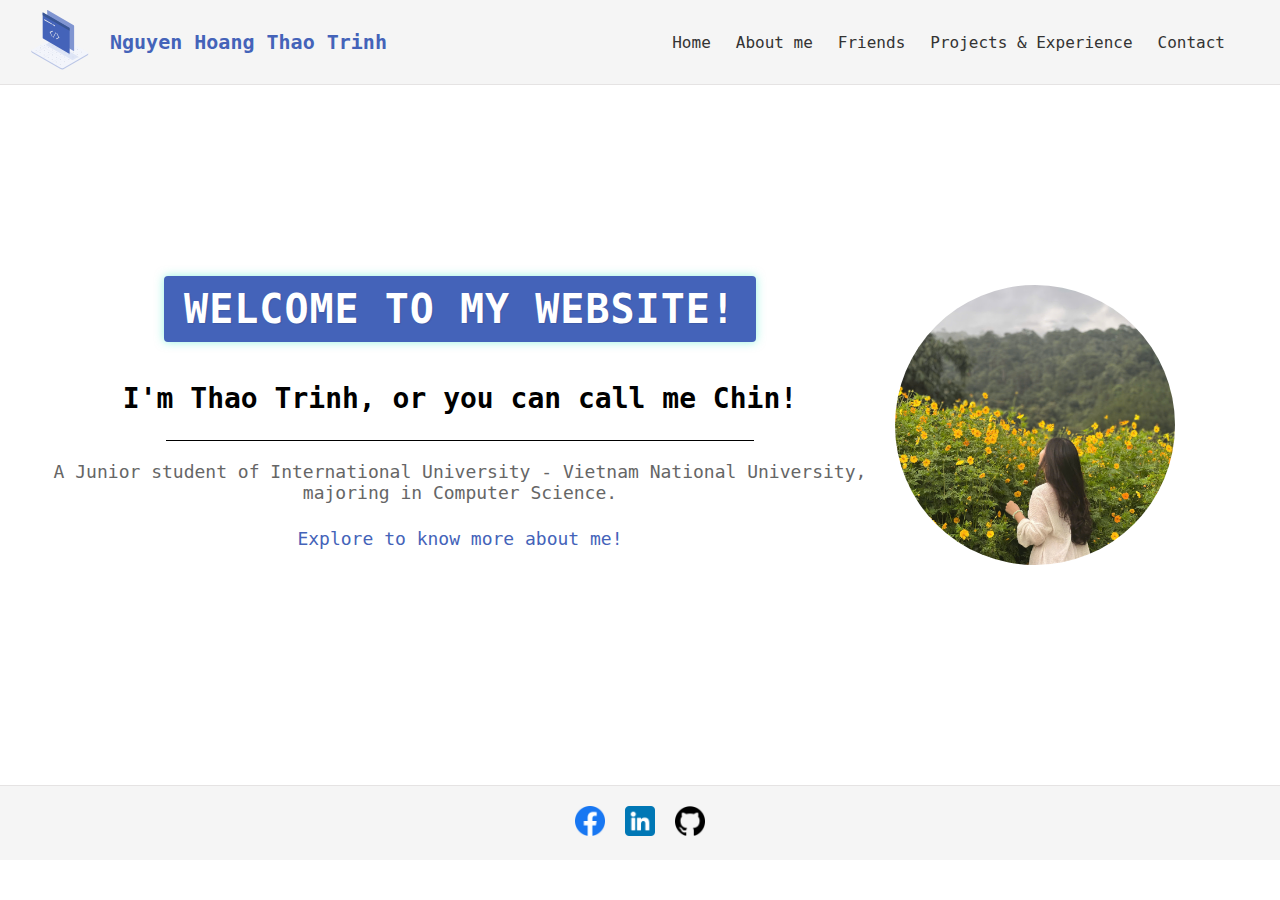
<file: index.html>
<!DOCTYPE html>
<html lang="en">
  <head>
    <meta charset="UTF-8" />
    <meta name="viewport" content="width=device-width, initial-scale=1.0" />
    <link rel="stylesheet" href="style-main.css" />
    <link rel="shortcut icon" href="./assets/code-icon.svg" />
    <title>Chin Website - Nguyen Hoang Thao Trinh</title>
  </head>
  <body>
    <header class="main-header">
      <div class="header-logo">
        <a href="index.html">
          <img
            class="logo-img"
            src="./assets/code-icon.svg"
            alt="Logo"
            width="60"
          />
        </a>
        <p class="name">Nguyen Hoang Thao Trinh</p>
      </div>

      <ul class="nav-menu">
        <li><a href="index.html">Home</a></li>
        <li><a href="aboutme.html">About me</a></li>
        <li><a href="friends.html">Friends</a></li>
        <li><a href="projects.html">Projects & Experience</a></li>
        <li><a href="contact.html">Contact</a></li>
      </ul>
    </header>

    <!-- MAIN -->
    <main class="main-content">
      <div class="main-container">
        <div class="info-section">
          <div class="intro">
            <h1 class="welcome-heading">Welcome to my website!</h1>
            <div class="title-container">
              <h2 class="intro-title">
                I'm Thao Trinh, or you can call me Chin!
              </h2>
            </div>
          </div>
          <hr class="divider" />
          <p class="description">
            A Junior student of International University - Vietnam National
            University, <br />
            majoring in Computer Science.
          </p>

          <p class="description" style="color: #4463b9;">Explore to know more about me!</p>
        </div>

        <div class="profile-section">
          <div class="profile-image-container">
            <img class="profile-img" src="./assets/profile.jpg" alt="Chin" />
          </div>
        </div>
      </div>
      <!-- <div class="cta-buttons">
          <button class="talk-button">Talk with me</button>
          <button class="work-button">See my work</button>
        </div> -->
    </main>

    <!-- FOOTER -->
    <footer class="main-footer">
      <a href="https://www.facebook.com/thaotrinh.nguyen.370177/">
        <img
          class="social-icon"
          src="./assets/facebook.png"
          alt="Facebook"
          width="30px"
        />
      </a>
      <a href="https://www.linkedin.com/in/nguyen-hoang-thao-trinh-a2287627a/">
        <img
          class="social-icon"
          src="./assets/linkedin.png"
          alt="LinkedIn"
          width="30px"
        />
      </a>
      <a href="https://github.com/thaortrinh">
        <img
          class="social-icon"
          src="./assets/github.png"
          alt="GitHub"
          width="30px"
        />
      </a>
    </footer>
  </body>
</html>
</file>
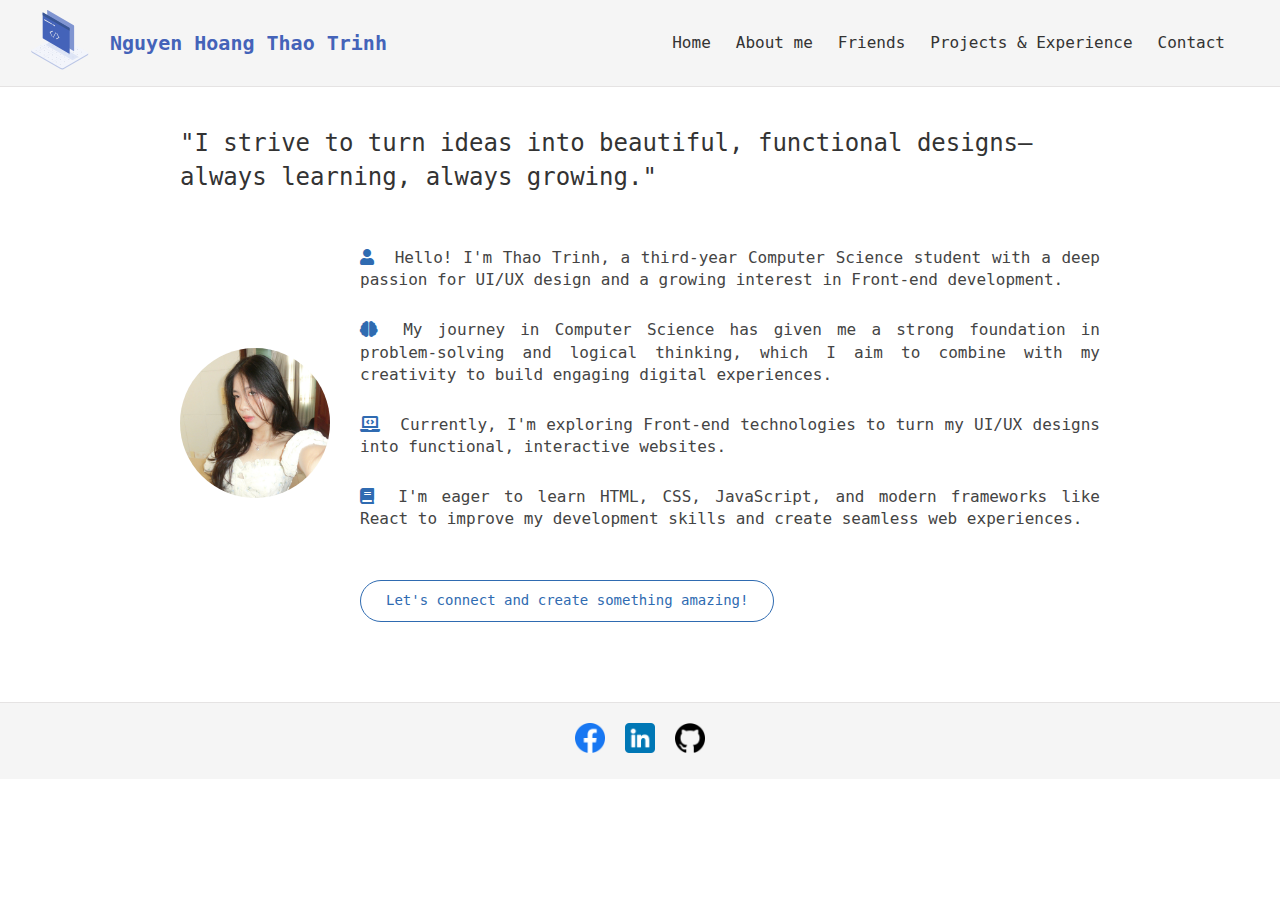
<file: aboutme.html>
<!DOCTYPE html>
<html lang="en">
  <head>
    <meta charset="UTF-8" />
    <meta name="viewport" content="width=device-width, initial-scale=1.0" />
    <link rel="stylesheet" href="style-aboutme.css" />
    <link rel="shortcut icon" href="./assets/code-icon.svg" />
    <link
      rel="stylesheet"
      href="https://cdnjs.cloudflare.com/ajax/libs/font-awesome/5.15.4/css/all.min.css"
    />
    <title>Chin Website - Nguyen Hoang Thao Trinh</title>
  </head>
  <body>
    <!-- HEADER -->
    <header class="main-header">
      <div class="header-logo">
        <a href="index.html">
          <img
            class="logo-img"
            src="./assets/code-icon.svg"
            alt="Logo"
            width="60"
          />
        </a>
        <p class="name">Nguyen Hoang Thao Trinh</p>
      </div>

      <ul class="nav-menu">
        <li><a href="index.html">Home</a></li>
        <li><a href="aboutme.html">About me</a></li>
        <li><a href="friends.html">Friends</a></li>
        <li><a href="projects.html">Projects & Experience</a></li>
        <li><a href="contact.html">Contact</a></li>
      </ul>
    </header>

    <!-- MAIN -->
    <main>
      <div class="container">
        <div class="quote-section">
          <p class="quote">
            "I strive to turn ideas into beautiful, functional designs—always
            learning, always growing."
          </p>
        </div>

        <div class="profile-section">
          <div class="profile-image">
            <img src="./assets/avatar.jpg" alt="Profile Photo" />
          </div>
          <div class="bio">
            <p>
              <br>
              <span class="bio-line">
                <i class="fas fa-user"></i>
                Hello! I'm Thao Trinh, a third-year Computer Science student
                with a deep passion for UI/UX design and a growing interest in
                Front-end development.
              </span>
              <br />
              <span class="bio-line">
                <i class="fas fa-brain"></i>
                My journey in Computer Science has given me a strong foundation
                in problem-solving and logical thinking, which I aim to combine
                with my creativity to build engaging digital experiences.
              </span>
              <br />
              <span class="bio-line">
                <i class="fas fa-laptop-code"></i>
                Currently, I'm exploring Front-end technologies to turn my UI/UX
                designs into functional, interactive websites.
              </span>
              <br />
              <span class="bio-line">
                <i class="fas fa-book"></i>
                I'm eager to learn HTML, CSS, JavaScript, and modern frameworks
                like React to improve my development skills and create seamless
                web experiences.
              </span>
              <br />
              <br />
              <span class="special">
                Let's connect and create something amazing!
              </span>
            </p>
          </div>
        </div>
      </div>
    </main>

    <!-- FOOTER -->
    <footer class="main-footer">
      <a href="https://www.facebook.com/thaotrinh.nguyen.370177/">
        <img
          class="social-icon"
          src="./assets/facebook.png"
          alt="Facebook"
          width="30px"
        />
      </a>
      <a href="https://www.linkedin.com/in/nguyen-hoang-thao-trinh-a2287627a/">
        <img
          class="social-icon"
          src="./assets/linkedin.png"
          alt="LinkedIn"
          width="30px"
        />
      </a>
      <a href="https://github.com/thaortrinh">
        <img
          class="social-icon"
          src="./assets/github.png"
          alt="GitHub"
          width="30px"
        />
      </a>
    </footer>
  </body>
</html>
</file>
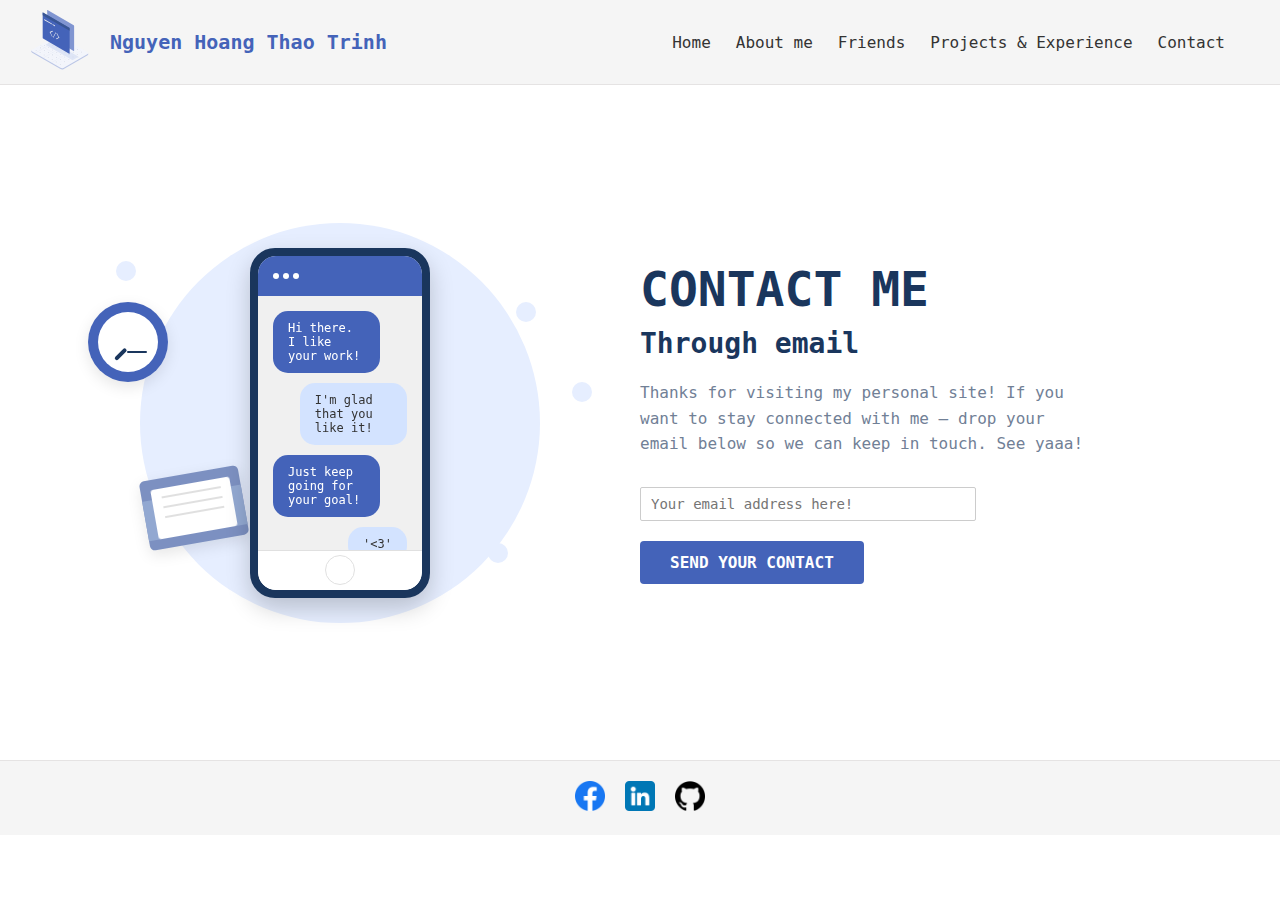
<file: contact.html>
<!DOCTYPE html>
<html lang="en">
  <head>
    <meta charset="UTF-8" />
    <meta name="viewport" content="width=device-width, initial-scale=1.0" />
    <link rel="stylesheet" href="style-contact.css" />
    <link rel="shortcut icon" href="./assets/code-icon.svg" />
    <title>Chin Website - Nguyen Hoang Thao Trinh</title>
  </head>
  <body>
    <!-- HEADER -->
    <header class="main-header">
      <div class="header-logo">
        <a href="index.html">
          <img
            class="logo-img"
            src="./assets/code-icon.svg"
            alt="Logo"
            width="60"
          />
        </a>
        <p class="name">Nguyen Hoang Thao Trinh</p>
      </div>

      <ul class="nav-menu">
        <li><a href="index.html">Home</a></li>
        <li><a href="aboutme.html">About me</a></li>
        <li><a href="friends.html">Friends</a></li>
        <li><a href="projects.html">Projects & Experience</a></li>
        <li><a href="contact.html">Contact</a></li>
      </ul>
    </header>

    <!-- MAIN -->
    <main>
      <div class="container">
        <div class="illustration">
          <div class="bg-circle"></div>

          <!-- Decorative dots -->
          <div class="dot dot-1"></div>
          <div class="dot dot-2"></div>
          <div class="dot dot-3"></div>
          <div class="dot dot-4"></div>
          <div class="dot dot-5"></div>

          <!-- Clock icon -->
          <div class="clock">
            <div class="clock-face">
              <div class="clock-hand hour-hand"></div>
              <div class="clock-hand minute-hand"></div>
            </div>
          </div>

          <!-- Phone with messages -->
          <div class="phone">
            <div class="phone-screen">
              <div class="phone-header">
                <div class="phone-dots">
                  <div class="phone-dot"></div>
                  <div class="phone-dot"></div>
                  <div class="phone-dot"></div>
                </div>
              </div>
              <div class="phone-content">
                <div class="message message-received">
                  Hi there. I like your work!
                </div>
                <div class="message message-sent">
                  I'm glad that you like it!
                </div>
                <div class="message message-received">
                  Just keep going for your goal!
                </div>
                <div class="message message-sent">'<3'</div>
              </div>
              <div class="phone-footer"></div>
            </div>
            <div class="phone-button"></div>
          </div>

          <!-- Envelope -->
          <div class="envelope">
            <div class="envelope-flap"></div>
            <div class="envelope-paper">
              <div class="paper-line"></div>
              <div class="paper-line"></div>
              <div class="paper-line"></div>
            </div>
          </div>
        </div>

        <div class="text-content">
          <h1>CONTACT ME</h1>
          <h2>Through email</h2>
          <p>
            Thanks for visiting my personal site! If you want to stay connected
            with me — drop your email below so we can keep in touch. See yaaa!
          </p>

          <div class="email-form">
            <input
              type="email"
              class="email-input"
              placeholder="Your email address here!"
            />
          </div>

          <button class="contact-btn">SEND YOUR CONTACT</button>
        </div>
      </div>
    </main>

    <!-- FOOTER -->
    <footer class="main-footer">
      <a href="https://www.facebook.com/thaotrinh.nguyen.370177/">
        <img
          class="social-icon"
          src="./assets/facebook.png"
          alt="Facebook"
          width="30px"
        />
      </a>
      <a href="https://www.linkedin.com/in/nguyen-hoang-thao-trinh-a2287627a/">
        <img
          class="social-icon"
          src="./assets/linkedin.png"
          alt="LinkedIn"
          width="30px"
        />
      </a>
      <a href="https://github.com/thaortrinh">
        <img
          class="social-icon"
          src="./assets/github.png"
          alt="GitHub"
          width="30px"
        />
      </a>
    </footer>
  </body>
</html>
</file>
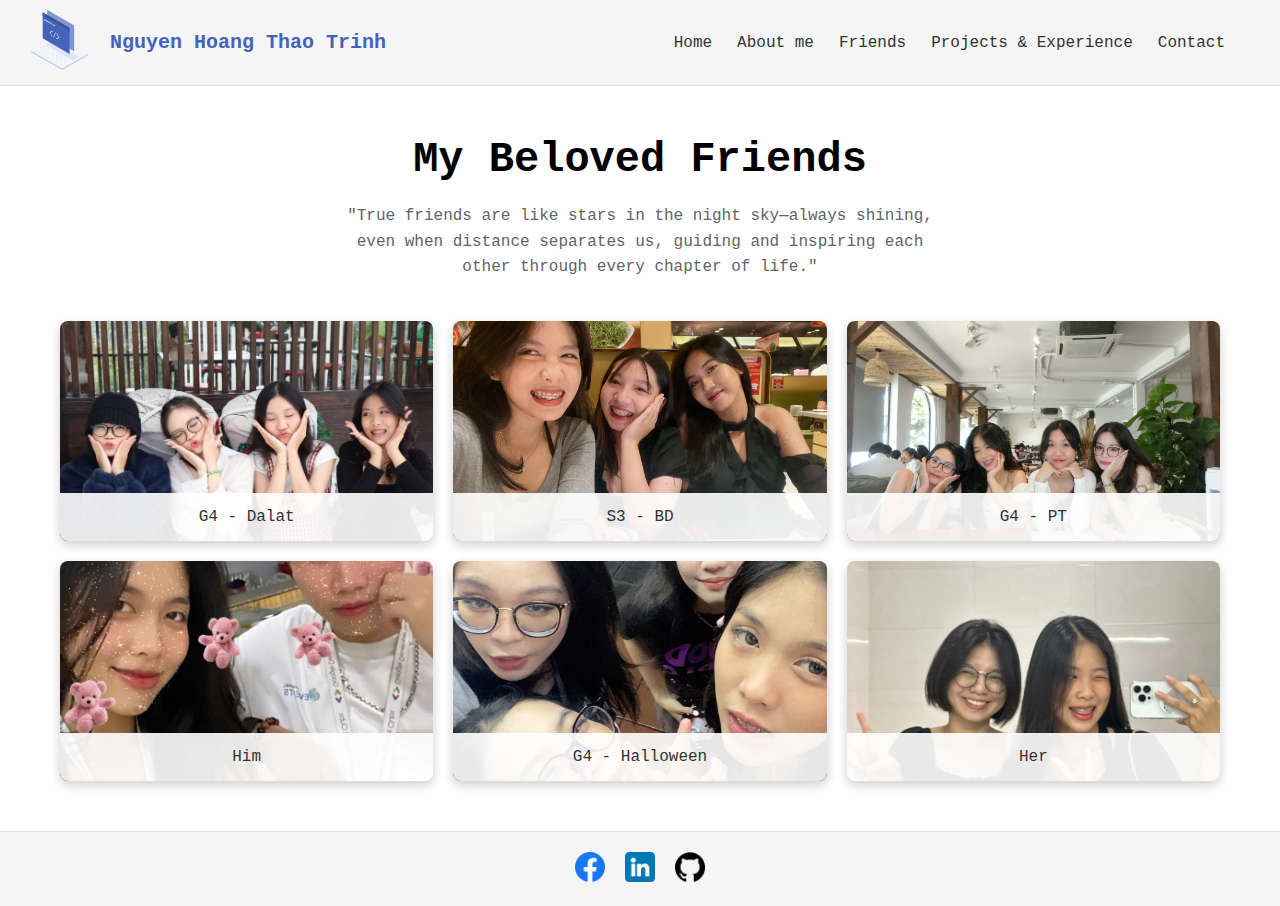
<file: friends.html>
<!DOCTYPE html>
<html lang="en">
  <head>
    <meta charset="UTF-8" />
    <meta name="viewport" content="width=device-width, initial-scale=1.0" />
    <link rel="stylesheet" href="style-friends.css" />
    <link rel="shortcut icon" href="./assets/code-icon.svg" />
    <title>Chin Website - Nguyen Hoang Thao Trinh</title>
  </head>
  <body>
    <!-- HEADER -->
    <header class="main-header">
      <div class="header-logo">
        <a href="index.html">
          <img
            class="logo-img"
            src="./assets/code-icon.svg"
            alt="Logo"
            width="60"
          />
        </a>
        <p class="name">Nguyen Hoang Thao Trinh</p>
      </div>

      <ul class="nav-menu">
        <li><a href="index.html">Home</a></li>
        <li><a href="aboutme.html">About me</a></li>
        <li><a href="friends.html">Friends</a></li>
        <li><a href="projects.html">Projects & Experience</a></li>
        <li><a href="contact.html">Contact</a></li>
      </ul>
    </header>

    <!-- MAIN -->
    <div class="container">
      <div class="friends-header">
        <h1>My Beloved Friends</h1>
        <p>
          "True friends are like stars in the night sky—always shining, even
          when distance separates us, guiding and inspiring each other through
          every chapter of life."
        </p>
      </div>

      <div class="friends-grid">
        <div class="friends-item">
          <img
            src="./assets/f4-2.jpg"
            alt="Website Design Project"
          />
          <div class="friends-label">
            <h3>G4 - Dalat</h3>
          </div>
        </div>

        <div class="friends-item">
          <img
            src="./assets/f3-1.jpg"
            alt="Mobile Application Project"
          />
          <div class="friends-label">
            <h3>S3 - BD</h3>
          </div>
        </div>

        <div class="friends-item">
          <img
            src="./assets/f4-1.jpg"
            alt="Corporate Design Project"
          />
          <div class="friends-label">
            <h3>G4 - PT</h3>
          </div>
        </div>

        <div class="friends-item">
          <img
            src="./assets/him.jpg"
            alt="Mobile Application Project"
          />
          <div class="friends-label">
            <h3>Him</h3>
          </div>
        </div>

        <div class="friends-item">
          <img
            src="./assets/f4-3.jpg"
            alt="Responsive Design Project"
          />
          <div class="friends-label">
            <h3>G4 - Halloween</h3>
          </div>
        </div>

        <div class="friends-item">
          <img
            src="./assets/bin.jpg"
            alt="Digital Product Project"
          />
          <div class="friends-label">
            <h3>Her</h3>
          </div>
        </div>
      </div>
    </div>

    <!-- FOOTER -->
    <footer class="main-footer">
      <a href="https://www.facebook.com/thaotrinh.nguyen.370177/">
        <img
          class="social-icon"
          src="./assets/facebook.png"
          alt="Facebook"
          width="30px"
        />
      </a>
      <a href="https://www.linkedin.com/in/nguyen-hoang-thao-trinh-a2287627a/">
        <img
          class="social-icon"
          src="./assets/linkedin.png"
          alt="LinkedIn"
          width="30px"
        />
      </a>
      <a href="https://github.com/thaortrinh">
        <img
          class="social-icon"
          src="./assets/github.png"
          alt="GitHub"
          width="30px"
        />
      </a>
    </footer>
  </body>
</html>
</file>
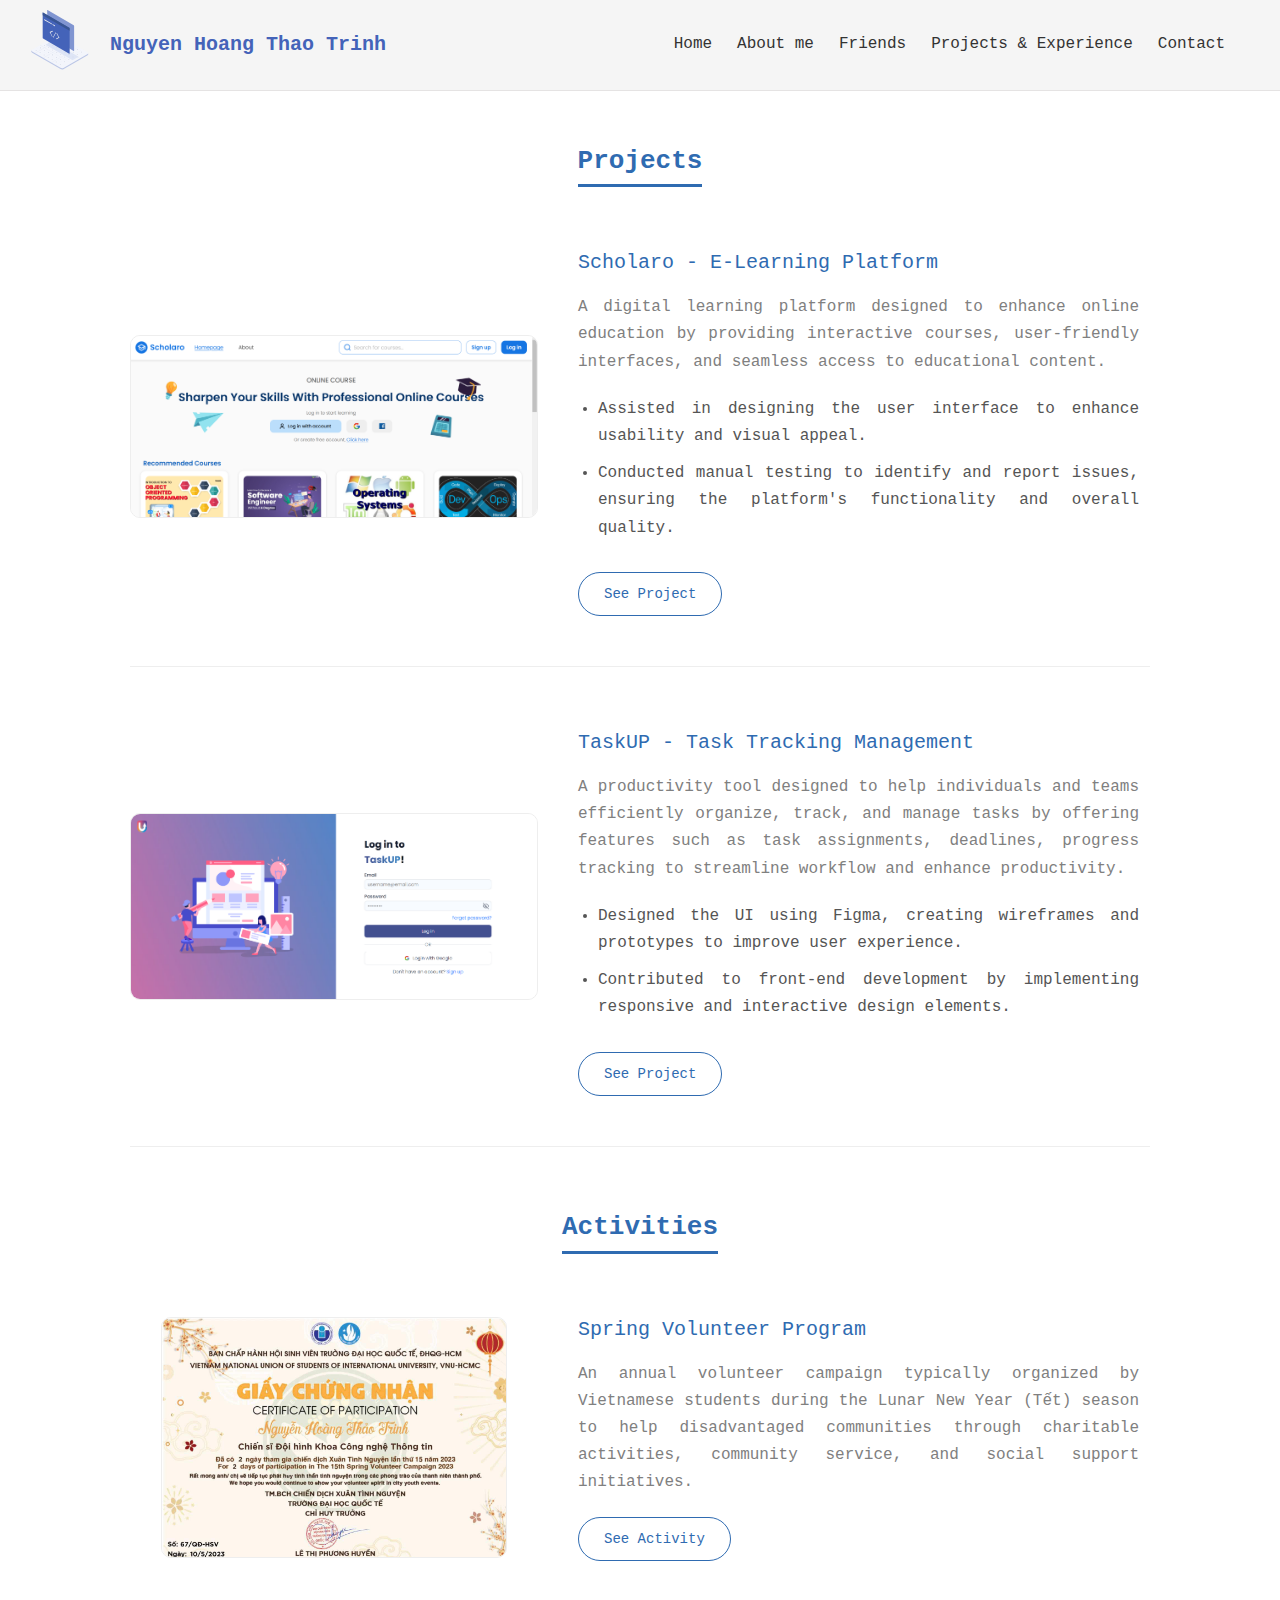
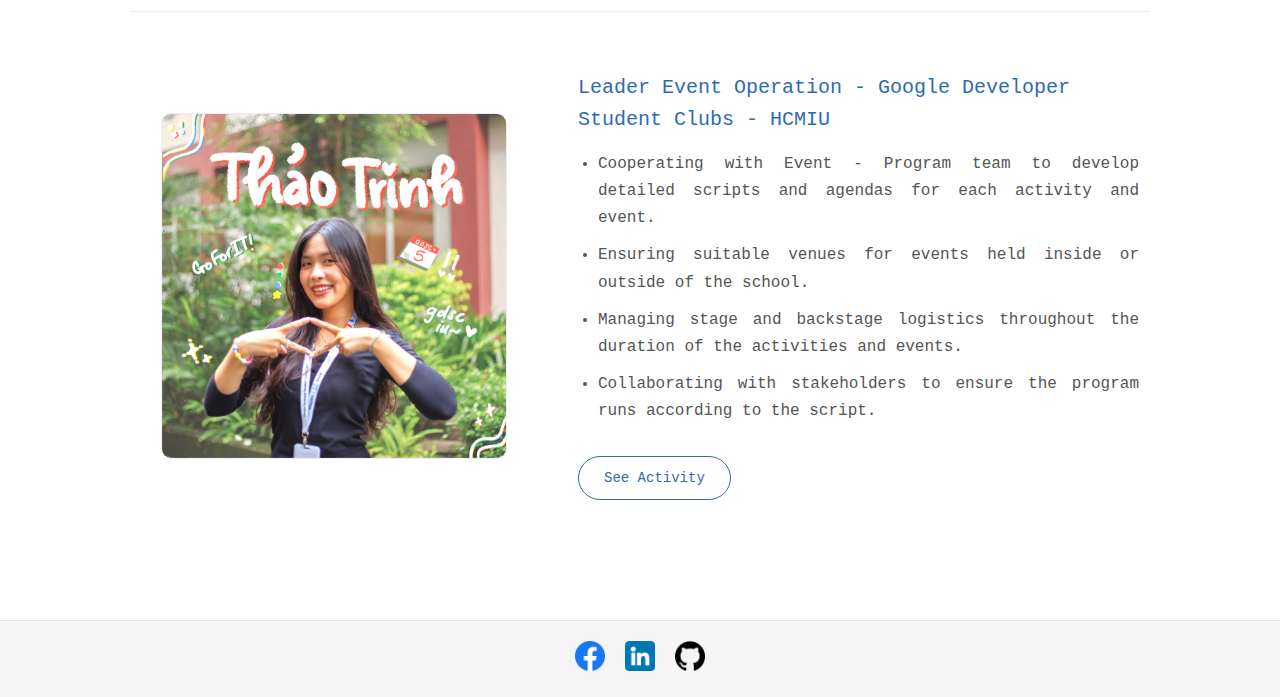
<file: projects.html>
<!DOCTYPE html>
<html lang="en">
    <head>
        <meta charset="UTF-8" />
        <meta name="viewport" content="width=device-width, initial-scale=1.0" />
        <link rel="stylesheet" href="style-projects.css" />
        <link rel="shortcut icon" href="./assets/code-icon.svg" />
        <title>Chin Website - Nguyen Hoang Thao Trinh</title>
      </head>
  <body>
    <!-- HEADER -->
    <header class="main-header">
      <div class="header-logo">
        <a href="index.html">
          <img
            class="logo-img"
            src="./assets/code-icon.svg"
            alt="Logo"
            width="60"
          />
        </a>
        <p class="name">Nguyen Hoang Thao Trinh</p>
      </div>

      <ul class="nav-menu">
        <li><a href="index.html">Home</a></li>
        <li><a href="aboutme.html">About me</a></li>
        <li><a href="friends.html">Friends</a></li>
        <li><a href="projects.html">Projects & Experience</a></li>
        <li><a href="contact.html">Contact</a></li>
      </ul>
    </header>

    <!-- MAIN -->
    <div class="container">
      <main>
        <div class="container">
          <!-- Projects -->
          <div class="intro">
            <p>Projects</p>
          </div>

          <!-- Project 1: Scholaro -->
          <div class="project">
            <div class="project-image">
              <img
                src="./assets/scholaro.png"
                alt="HubSpot project screenshot"
              />
            </div>
            <div class="project-details">
              <h2>Scholaro - E-Learning Platform</h2>
              <p>
                A digital learning platform designed to enhance online education
                by providing interactive courses, user-friendly interfaces, and
                seamless access to educational content.
              </p>
              <ul>
                <li>
                  Assisted in designing the user interface to enhance usability
                  and visual appeal.
                </li>
                <li>
                  Conducted manual testing to identify and report issues,
                  ensuring the platform's functionality and overall quality.
                </li>
              </ul>
              <a href="#" class="btn-project">See Project</a>
            </div>
          </div>

          <!-- Project 2: TaskUP -->
          <div class="project">
            <div class="project-image">
              <img src="./assets/taskup.png" alt="TaskUP" />
            </div>
            <div class="project-details">
              <h2>TaskUP - Task Tracking Management</h2>
              <p>
                A productivity tool designed to help individuals and teams
                efficiently organize, track, and manage tasks by offering
                features such as task assignments, deadlines, progress tracking
                to streamline workflow and enhance productivity.
              </p>
              <ul>
                <li>
                  Designed the UI using Figma, creating wireframes and
                  prototypes to improve user experience.
                </li>
                <li>
                  Contributed to front-end development by implementing
                  responsive and interactive design elements.
                </li>
              </ul>
              <a href="#" class="btn-project">See Project</a>
            </div>
          </div>

          <!-- Activity -->
          <div class="intro">
            <p>Activities</p>
          </div>

          <!-- Activity 1: Xuan tinh nguyen -->
          <div class="project">
            <div class="project-image">
              <div class="big-img">
                <img
                  src="./assets/vol-spring.png"
                  alt="Deputy project screenshot"
                />
              </div>
            </div>

            <div class="project-details">
              <h2>Spring Volunteer Program</h2>
              <p>
                An annual volunteer campaign typically organized by Vietnamese
                students during the Lunar New Year (Tết) season to help
                disadvantaged communities through charitable activities,
                community service, and social support initiatives.
              </p>
              <a href="#" class="btn-project">See Activity</a>
            </div>
          </div>

          <!-- Activity 1: Xuan tinh nguyen -->
          <div class="project">
            <div class="project-image">
              <div class="big-img">
                <img src="./assets/gdgociu.jpg" alt="xuantinhnguyen.img" />
              </div>
            </div>

            <div class="project-details">
              <h2>
                Leader Event Operation - Google Developer Student Clubs - HCMIU
              </h2>
              <ul>
                <li>
                  Cooperating with Event - Program team to develop detailed
                  scripts and agendas for each activity and event.
                </li>
                <li>
                  Ensuring suitable venues for events held inside or outside of
                  the school.
                </li>
                <li>
                  Managing stage and backstage logistics throughout the duration
                  of the activities and events.
                </li>
                <li>
                  Collaborating with stakeholders to ensure the program runs
                  according to the script.
                </li>
              </ul>
              <a href="#" class="btn-project">See Activity</a>
            </div>
          </div>
        </div>
      </main>
    </div>

    <!-- FOOTER -->
    <footer class="main-footer">
      <a href="https://www.facebook.com/thaotrinh.nguyen.370177/">
        <img
          class="social-icon"
          src="./assets/facebook.png"
          alt="Facebook"
          width="30px"
        />
      </a>
      <a href="https://www.linkedin.com/in/nguyen-hoang-thao-trinh-a2287627a/">
        <img
          class="social-icon"
          src="./assets/linkedin.png"
          alt="LinkedIn"
          width="30px"
        />
      </a>
      <a href="https://github.com/thaortrinh">
        <img
          class="social-icon"
          src="./assets/github.png"
          alt="GitHub"
          width="30px"
        />
      </a>
    </footer>
  </body>
</html>
</file>
<file: style-main.css>
@import url("style-common.css");

.main-container {
  display: flex;
  width: 100%;
  min-height: 80vh;
  /* min-height: 75vh; */
  padding: 40px;
  align-items: center;
  justify-content: center;
  margin-top: -20px;
}

.info-section {
  width: 70%;
  text-align: center;
}
.welcome-heading {
  background-color: #4463b9;
  color: white;
  font-size: 40px;
  font-weight: bold;
  padding: 10px 20px;
  display: inline-block;
  border-radius: 4px;
  text-transform: uppercase;
  letter-spacing: 1px;
  text-shadow: 1px 1px 1px rgba(0, 0, 0, 0.1);
  box-shadow: 0 0 10px rgba(47, 233, 196, 0.5);
}

.intro-title {
  font-size: 28px;
  font-weight: 600;
  margin: 15px 0;
}

.subtitle {
  font-size: 22px;
  color: #222;
  margin-bottom: 15px;
}

.description {
  font-size: 18px;
  color: #666;
  margin-top: 20px;
}

.main-content .welcome-heading,
.intro-title,
.subtitle,
.description {
  margin-bottom: 25px;
}

.profile-section {
  width: 30%;
  display: flex;
  align-items: center;
  justify-content: center;
}

.profile-image-container {
  width: 280px;
  height: 280px;
  border-radius: 50%;
  overflow: hidden;
  margin-left: -50px;
}

.profile-img {
  width: 100%;
  height: 100%;
  object-fit: cover;
}

.divider {
  width: 70%;
  margin: 0 auto; 
  box-sizing: border-box;
  border: 0;
  height: 1px;
  background-color: #000;
  margin-top: 20px;
  margin-bottom: 20px;
}
</file>
<file: style-aboutme.css>
@import url("style-common.css");

body {
  color: #333;
  line-height: 1.4;
}
.container {
  max-width: 1000px;
  margin: 0 auto;
  background-color: white;
  padding: 40px;
  border-radius: 8px;
}
.quote-section {
  margin-bottom: 30px;
}
.quote {
  font-size: 24px;
  font-weight: 500;
  margin-bottom: 5px;
}
.profile-section {
  display: flex;
  align-items: center;
  margin-bottom: 40px;
}
.profile-image {
  width: 150px;
  height: 150px;
  border-radius: 50%;
  overflow: hidden;
  margin-right: 30px;
}
.profile-image img {
  width: 100%;
  height: 100%;
  object-fit: cover;
}

.bio {
  flex: 1;
  color: #444;
  text-align: justify;
}
.bio-line {
  display: block;
  margin-bottom: 5px;
}
.bio-line i {
  margin-right: 10px;
  color: #2f6bb1; 
}
.special {
  display: inline-block;
  padding: 10px 25px;
  background-color: #fff;
  color: #2f6bb1;
  text-decoration: none;
  border: 1px solid #2f6bb1;
  border-radius: 50px;
  font-size: 14px;
  font-weight: 500;
  transition: all 0.3s ease;
  width: fit-content;
  margin-top: auto; 
}
</file>
<file: style-contact.css>
@import url("style-common.css");

main {
  display: flex;
  justify-content: center;
  align-items: center;
  min-height: 75vh;
}
.container {
  display: flex;
  max-width: 1200px;
  width: 100%;
  padding: 20px;
}
.illustration {
  flex: 1;
  position: relative;
  display: flex;
  justify-content: center;
  align-items: center;
}
.text-content {
  flex: 1;
  padding: 40px 20px;
  display: flex;
  flex-direction: column;
  justify-content: center;
}
main h1 {
  color: #1a365d;
  font-size: 48px;
  font-weight: bold;
  margin-bottom: 10px;
}
main h2 {
  color: #1a365d;
  font-size: 28px;
  margin-bottom: 20px;
}
main p {
  color: #718096;
  margin-bottom: 30px;
  font-size: 16px;
  line-height: 1.6;
  max-width: 450px;
}
.contact-btn {
  background-color: #4463b9;
  color: white;
  border: none;
  border-radius: 4px;
  padding: 12px 30px;
  font-size: 16px;
  font-weight: bold;
  cursor: pointer;
  transition: background-color 0.3s;
  width: fit-content;
}
.contact-btn:hover {
  background-color: #3a559f;
}
.email-form {
  width: 100%;
  max-width: 60%;
  margin-bottom: 20px;
}
.email-input {
  width: 100%;
  padding: 8px 10px;
  border: 1px solid #ccc;
  border-radius: 2px;
  font-size: 14px;
  font-family: monospace;
  color: #555;
  box-sizing: border-box;
}
.email-input:focus {
  outline: none;
  border-color: #4463b9;
  box-shadow: 0 0 3px rgba(183, 158, 220, 0.5);
}
.bg-circle {
  background-color: #e6eeff;
  border-radius: 50%;
  width: 400px;
  height: 400px;
  position: absolute;
  z-index: -1;
}
.phone {
  position: relative;
  z-index: 1;
  width: 180px;
  height: 350px;
  background-color: #1a365d;
  border-radius: 25px;
  border: 8px solid #1a365d;
  overflow: hidden;
  box-shadow: 0 10px 25px rgba(0, 0, 0, 0.2);
}
.phone-screen {
  background-color: #f0f0f0;
  height: 100%;
  border-radius: 18px;
  overflow: hidden;
  display: flex;
  flex-direction: column;
}
.phone-header {
  background-color: #4463b9;
  height: 40px;
  display: flex;
  align-items: center;
  padding: 0 15px;
}
.phone-dots {
  display: flex;
  gap: 4px;
}
.phone-dot {
  width: 6px;
  height: 6px;
  background-color: white;
  border-radius: 50%;
}
.phone-content {
  flex: 1;
  padding: 15px;
  display: flex;
  flex-direction: column;
  gap: 10px;
  overflow-y: auto;
}
.message {
  padding: 10px 15px;
  border-radius: 15px;
  max-width: 80%;
  font-size: 12px;
}
.message-received {
  background-color: #4463b9;
  color: white;
  align-self: flex-start;
}
.message-sent {
  background-color: #d3e3ff;
  color: #333;
  align-self: flex-end;
}
.phone-footer {
  height: 40px;
  background-color: white;
  border-top: 1px solid #e0e0e0;
}
.phone-button {
  width: 30px;
  height: 30px;
  background-color: white;
  border-radius: 50%;
  position: absolute;
  bottom: 5px;
  left: 50%;
  transform: translateX(-50%);
  border: 1px solid #e0e0e0;
}
.clock {
  position: absolute;
  width: 80px;
  height: 80px;
  background-color: #4463b9;
  border-radius: 50%;
  top: 20%;
  left: 5%;
  display: flex;
  justify-content: center;
  align-items: center;
  box-shadow: 0 5px 15px rgba(0, 0, 0, 0.1);
}
.clock-face {
  width: 60px;
  height: 60px;
  background-color: white;
  border-radius: 50%;
  position: relative;
  display: flex;
  justify-content: center;
  align-items: center;
}
.clock-hand {
  position: absolute;
  background-color: #1a365d;
  transform-origin: bottom center;
}
.hour-hand {
  width: 4px;
  height: 15px;
  border-radius: 2px;
  transform: translateX(-50%) rotate(225deg);
}
.minute-hand {
  width: 2px;
  height: 20px;
  border-radius: 1px;
  transform: translateX(-50%) rotate(90deg);
}
.envelope {
  position: absolute;
  width: 100px;
  height: 70px;
  background-color: #7c90c1;
  border-radius: 5px;
  bottom: 20%;
  left: 15%;
  transform: rotate(-10deg);
  box-shadow: 0 5px 15px rgba(0, 0, 0, 0.1);
  overflow: hidden;
}
.envelope-flap {
  position: absolute;
  width: 100%;
  height: 40px;
  background-color: #92a8d1;
  top: -20px;
  transform-origin: bottom;
  transform: rotateX(180deg);
  z-index: -1;
}
.envelope-paper {
  position: absolute;
  width: 80px;
  height: 50px;
  background-color: white;
  top: 10px;
  left: 10px;
  border-radius: 3px;
}
.paper-line {
  width: 60px;
  height: 2px;
  background-color: #e0e0e0;
  margin: 8px auto;
}
.dot {
  position: absolute;
  width: 20px;
  height: 20px;
  background-color: #e6eeff;
  border-radius: 50%;
  z-index: -2;
}
.dot-1 { top: 10%; left: 10%; }
.dot-2 { top: 20%; right: 15%; }
.dot-3 { bottom: 15%; right: 20%; }
.dot-4 { bottom: 25%; left: 25%; }
.dot-5 { top: 40%; right: 5%; }
</file>
<file: style-friends.css>
@import url("style-common.css");

/* body {
    background-color: #282828;
    color: #ffffff;
} */

.container {
    max-width: 1200px;
    margin: 0 auto;
    padding: 50px 20px;
}

.friends-header {
    text-align: center;
    margin-bottom: 40px;
}

.friends-header h1 {
    font-size: 42px;
    margin-bottom: 20px;
    font-weight: 600;
}

.friends-header p {
    max-width: 600px;
    margin: 0 auto;
    color:rgb(97, 100, 106);
    line-height: 1.6;
    font-size: 16px;
}

.friends-grid {
    display: grid;
    grid-template-columns: repeat(3, 1fr);
    gap: 20px;
}

.friends-item {
    position: relative;
    overflow: hidden;
    border-radius: 8px;
    box-shadow: 0 4px 12px rgba(0, 0, 0, 0.2);
    transition: transform 0.3s ease;
    height: 100%;
    background-color: #fff;
}

.friends-item:hover {
    transform: translateY(-5px);
}

.friends-item img {
    width: 100%;
    height: 220px;
    object-fit: cover;
    display: block;
}

.friends-label {
    position: absolute;
    bottom: 0;
    left: 0;
    width: 100%;
    background-color: rgba(255, 255, 255, 0.9);
    padding: 15px;
    text-align: center;
}

.friends-label h3 {
    color: #333;
    font-size: 16px;
    font-weight: 500;
}
</file>
<file: style-projects.css>
@import url("style-common.css");

body {
  line-height: 1.6;
}
.container {
  max-width: 1100px;
  margin: 0 auto;
  padding: 5px 20px;
}
.intro {
  max-width: 100%;
  margin: 40px 0 50px;
  text-align: center;
}
.intro p {
  font-size: 26px;
  font-weight: 900;
  color: #2f6bb1;
  text-align: center;
  margin-bottom: 10px;

  position: relative;
  display: inline-block;
  padding-bottom: 5px;
}

.intro p::after {
  content: "";
  position: absolute;
  width: 100%;
  height: 3px;
  bottom: 0;
  left: 0;
  background-color: #2f6bb1;
}

.project {
  display: flex;
  margin-bottom: 60px;
  gap: 40px;
  border-bottom: 1px solid #eee;
  padding-bottom: 50px;
}

.project:last-child {
  border-bottom: none;
}

.project-image {
  flex: 0 0 40%;
  align-self: center;
}

.project-image img {
  width: 100%;
  height: auto;
  border-radius: 10px;
  border: 1px solid #eee;
}
.big-img {
  display: flex;
  justify-content: center;
  align-items: center;
  width: 100%;
  height: 100%;
}

.big-img img {
  max-width: 85%;
  height: auto;
}

.project-details {
  flex: 0 0 55%;
  display: flex;
  flex-direction: column;
}

.project-details h2 {
  color: #2f6bb1;
  font-size: 20px;
  margin-bottom: 15px;
  font-weight: 500;
}

.project-details p {
  margin-bottom: 20px;
  font-size: 16px;
  color: grey;
  line-height: 1.7;
  text-align: justify;
}

.project-details ul {
  margin-bottom: 20px;
  font-size: 16px;
  color: #555;
  line-height: 1.7;
  text-align: justify;
  padding-left: 20px;
}

.project-details ul li {
  margin-bottom: 10px;
}

/* Button styles */
.btn-project {
  display: inline-block;
  padding: 10px 25px;
  background-color: #fff;
  color: #2f6bb1;
  text-decoration: none;
  border: 1px solid #2f6bb1;
  border-radius: 50px;
  font-size: 14px;
  font-weight: 500;
  transition: all 0.3s ease;
  width: fit-content;
  margin-top: auto;
}

.btn-project:hover {
  background-color: #2f6bb1;
  color: #fff;
}
</file>
